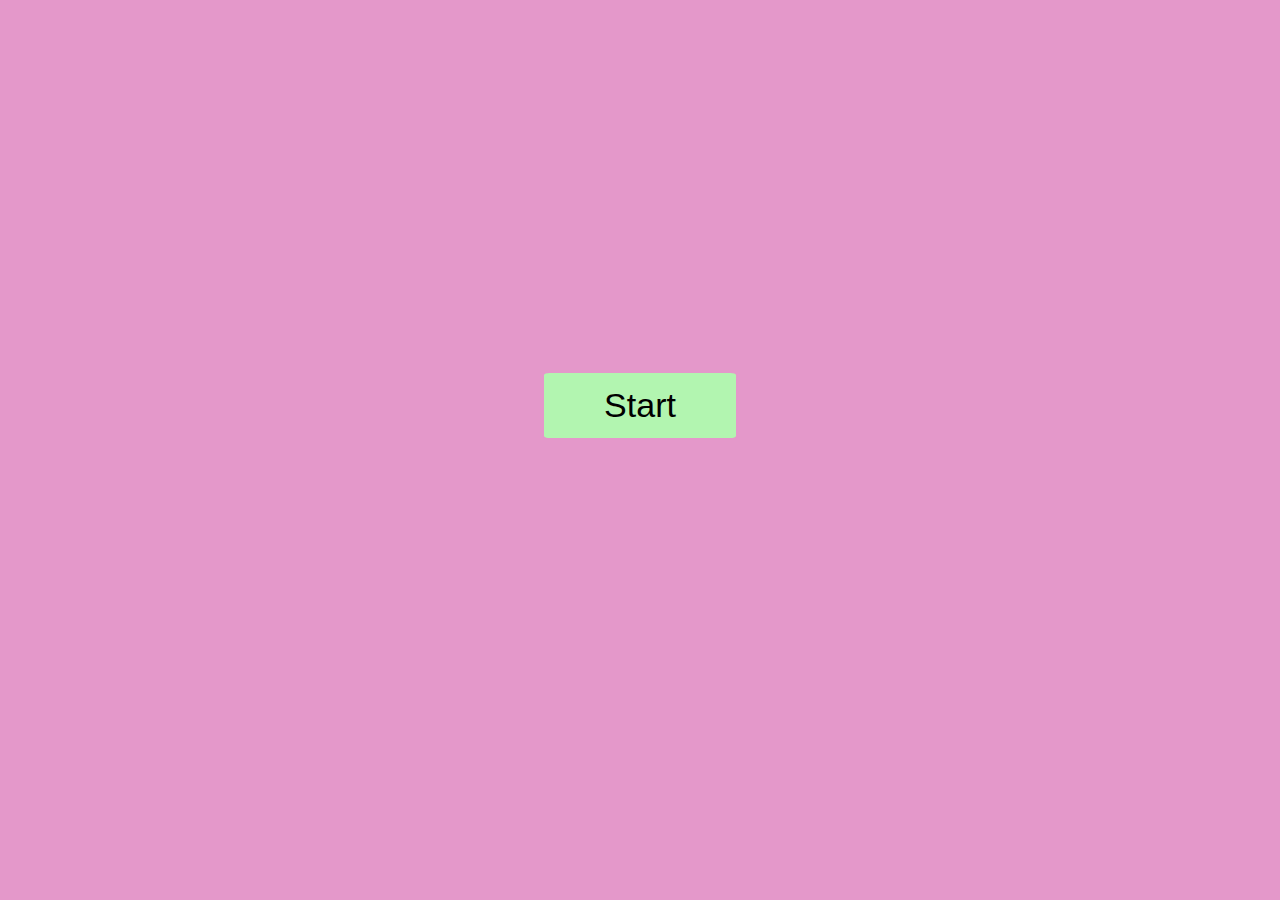
<file: quizz app practice/index.html>
<!DOCTYPE html>
<html lang="en">
<head>
    <meta charset="UTF-8">
    <meta http-equiv="X-UA-Compatible" content="IE=edge">
    <meta name="viewport" content="width=device-width, initial-scale=1.0">
    <title>JS</title>
    <link rel="stylesheet" href="css.css">
    <script defer src="js.js"></script>
</head>
<body>
    <div id="start">Start</div>
    <div id="quiz" style="display: none">
        <div id="question">My Question</div>
        <div id="choice">
            <div class="choice" id="A">My answer A</div>
            <div class="choice" id="B">My answer B</div>
            <div class="choice" id="C">My answer C</div>
            <div class="choice" id="D">My answer D</div>
        </div>
    </div>
    <div id="score" style="display: none">

    </div>

    
</body>
</html>
</file>
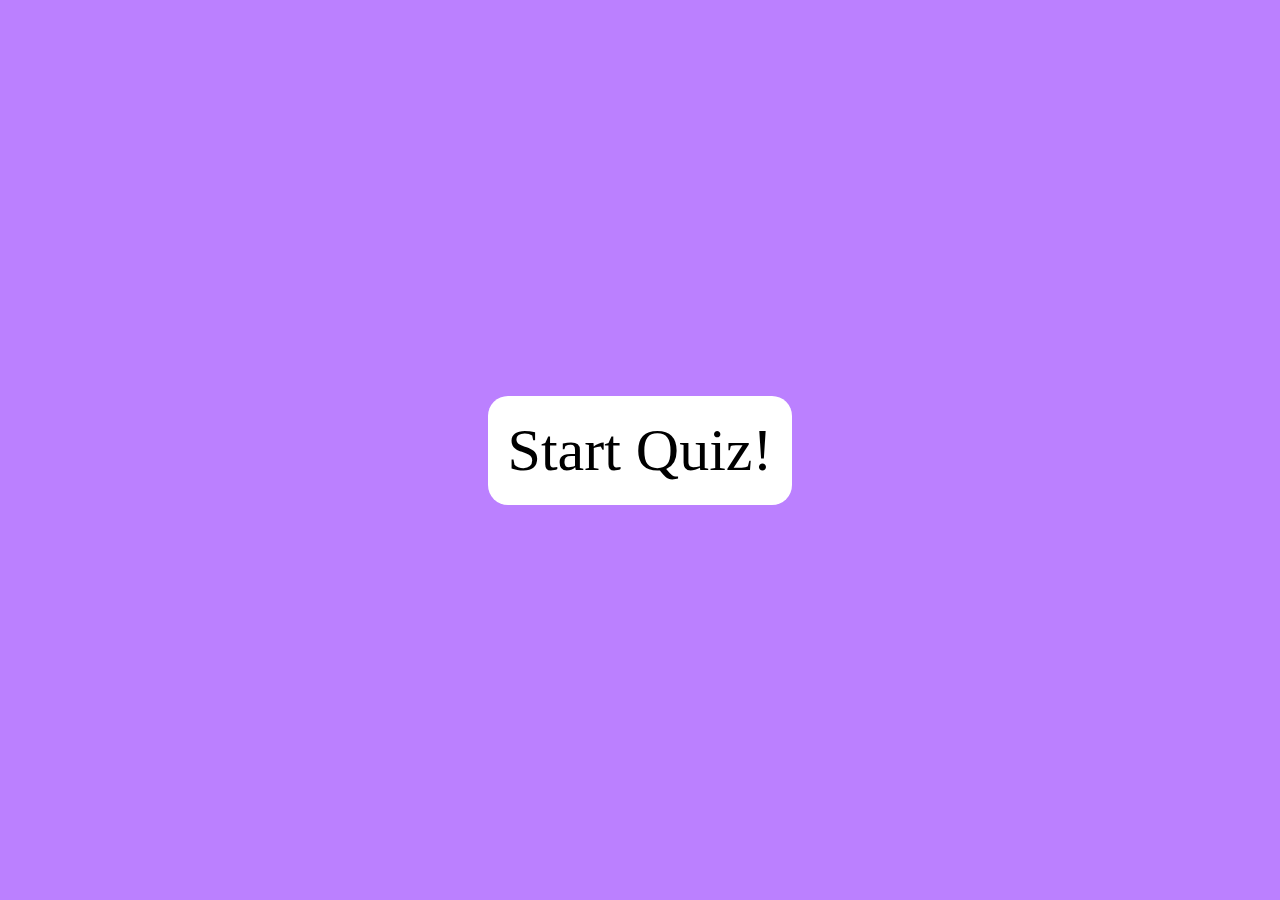
<file: New folder/LEVEL 3 - JS RPLAY QUIZ/index.html>
<!DOCTYPE html>
<html lang="en">
  <head>
    <meta charset="UTF-8" />
    <title>Quiz</title>
    <link rel="stylesheet" href="style.css" />
    <script defer src="quiz.js"></script>
  </head>
  <body>
    <div id="start">Start Quiz!</div>

    <div id="quiz" style="display: none">
      <div id="question">MY QUESTION</div>

      <div id="choices">
        <div class="choice" id="A" onclick="checkAnswer('A')">MY CHOICE A</div>
        <div class="choice" id="B" onclick="checkAnswer('B')">MY CHOICE B</div>
        <div class="choice" id="C" onclick="checkAnswer('C')">MY CHOICE C</div>
        <div class="choice" id="D" onclick="checkAnswer('D')">MY CHOICE D</div>
        <div id="box-space"></div>
      </div>
      
    </div>

    <div id="score" style="display: none">
        <img id="score_img"></img>
        <p  id="score_p"></p>
    </div>
  </body>
</html>
</file>
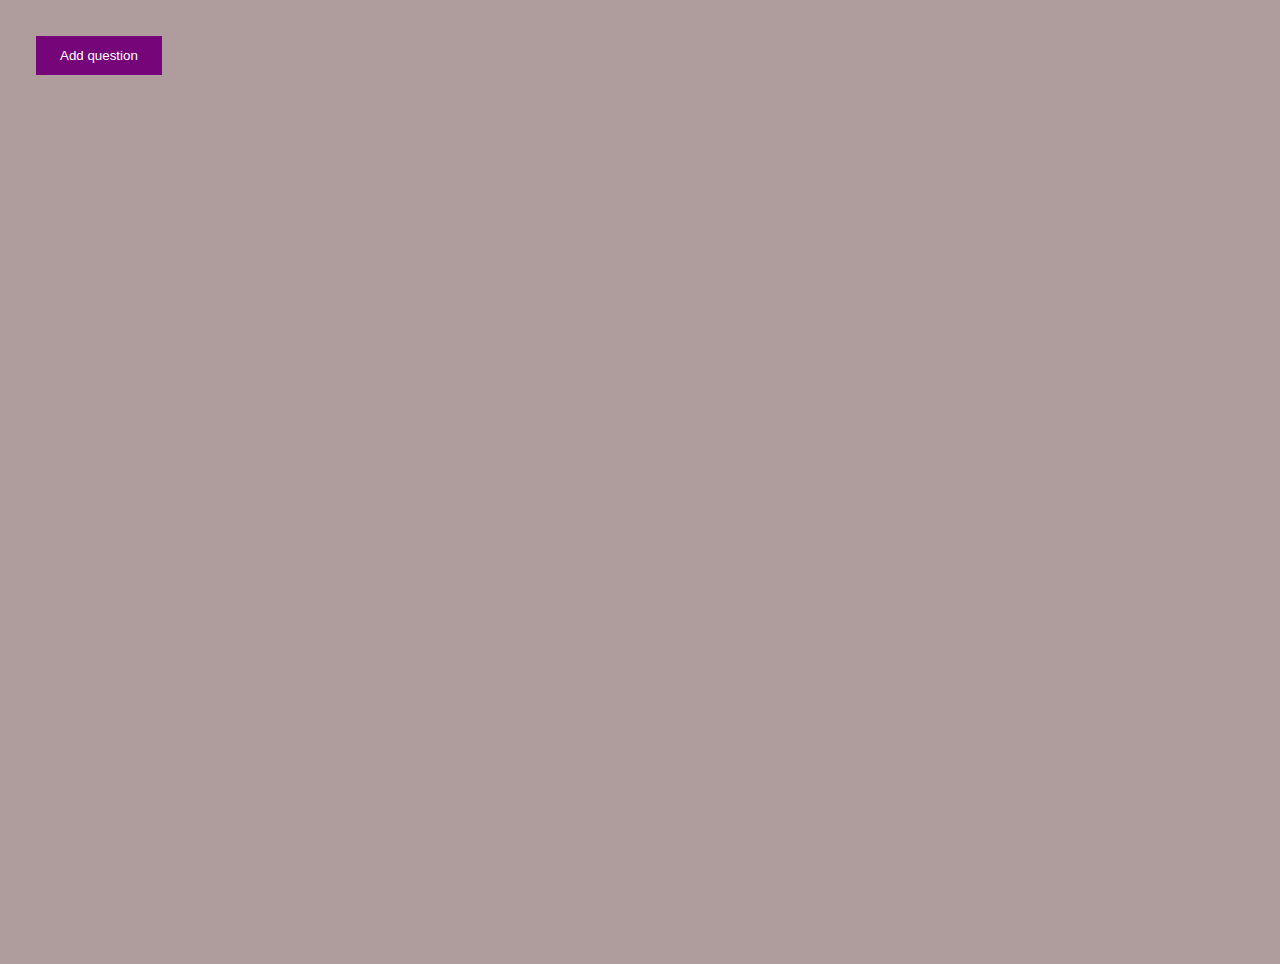
<file: TRY-IT/views/edit/edit.html>
<!DOCTYPE html>
<html lang="en">
  <head>
    <meta charset="UTF-8" />
    <title>Quiz</title>
    <link rel="stylesheet" href="../../css/style.css" />
    <script defer src="edit.js"></script>
  </head>
  <body>
    <div id="questions-view">
      <button onclick="onAddQuestion()">Add question</button>

      <div id="questions-container"></div>
    </div>
  </body>
</html>
</file>
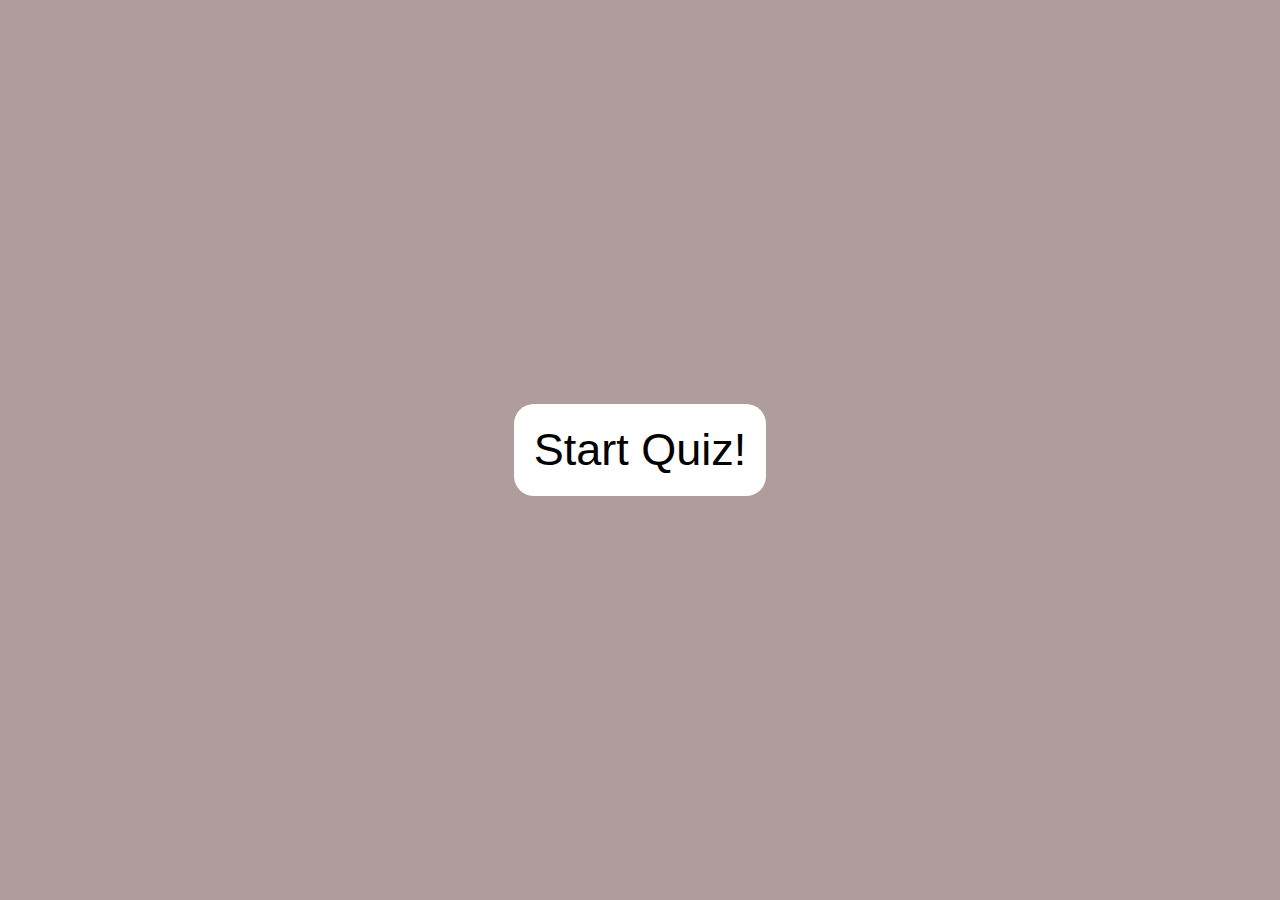
<file: TRY-IT/views/play/play.html>
<!DOCTYPE html>
<html lang="en">
  <head>
    <meta charset="UTF-8" />
    <title>Quiz</title>
    <link rel="stylesheet" href="../../css/style.css" />
    <script defer src="play.js"></script>
  </head>
  <body>
    <div id="play-view">
      <div id="start">Start Quiz!</div>

      <div id="quiz" style="display: none">
        <div id="question">MY QUESTION</div>
  
        <div id="choices">
          <button id="A" onclick="checkAnswer('A')">MY CHOICE A</button>
          <button id="B" onclick="checkAnswer('B')">MY CHOICE B</button>
          <button id="C" onclick="checkAnswer('C')">MY CHOICE C</button>
          <button  id="D" onclick="checkAnswer('D')">MY CHOICE D</button>
        </div>
      </div>
  
      <div id="score" style="display: none">
          <img id="score_img"></img>
          <p  id="score_p"></p>
      </div>
    </div>
  </body>
</html>
</file>
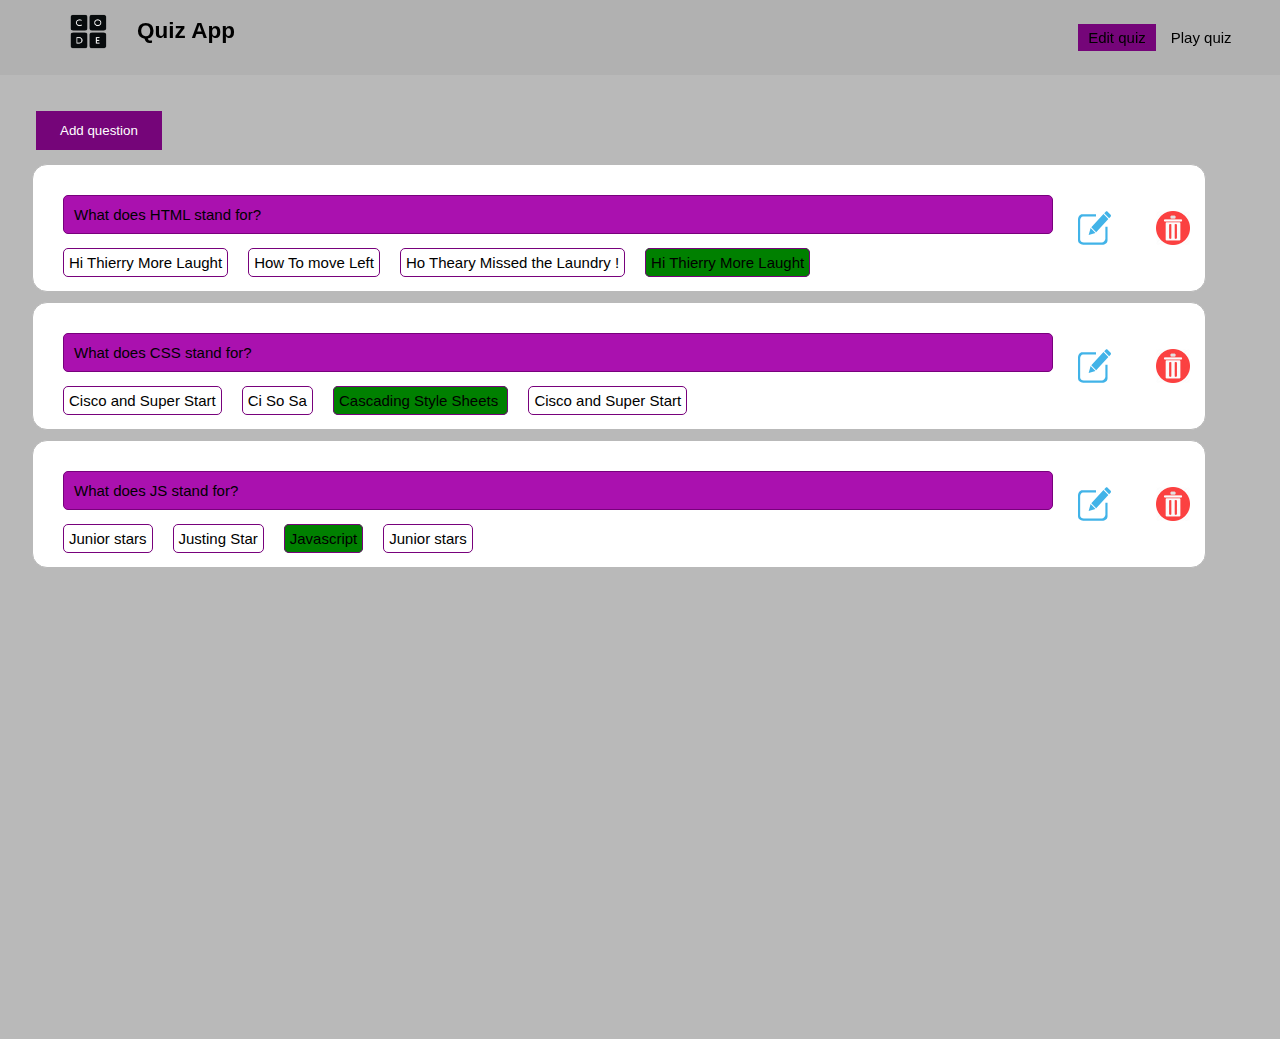
<file: JS REVIEW LAST.project/HAK HIM/views/edit/edit.html>
<!DOCTYPE html>
<html lang="en">
  <head>
    <meta charset="UTF-8" />
    <title>Quiz</title>
    <link rel="stylesheet" href="../../css/style.css" />
    <script defer src="edit.js"></script>
  </head>
  <body>
    <nav>
      <ul>
        <a href="../../index.html"><img src="../../img/logo.png" /></a>
        <h2>Quiz App</h2>
      </ul>
      <ul>
        <li class="active"><a href="edit.html">Edit quiz</a></li>
        <li><a href="../play/play.html">Play quiz</a></li>
      </ul>
    </nav>

    <div id="questions-dialog" style="display: none">
      <dialog open>
        <header>Create new question</header>

        <section>
          <label>Title</label>
          <input id="title" type="text" placeholder="Question title" />

          <label>Answers</label>
          <div class="choice">
            <input id="choiceA" type="text"  placeholder="Answer A" />
            <!-- <input type="radio"  name="radio" id="checkA" value="A" > -->
            
          </div>
          <div class="choice">
            <input id="choiceB" type="text"  placeholder="Answer B" />
            <!-- <input type="radio"  name="radio" id="checkB" value="B"> -->
            
          </div>
          <div class="choice">
            <input id="choiceC" type="text"  placeholder="Answer C" />
            <!-- <input type="radio"  name="radio" id="checkC" value="C"> -->
            
          </div>
          <div class="choice">
            <input id="choiceD" type="text"  placeholder="Answer D" />
            <!-- <input type="radio" name="radio" id="checkD" value="D" > -->
            
          </div>
        </section>
        <select name=""  id="correct_Ans">
          <option value="" selected disabled hidden>Choose the correct Letter</option>
          <option value="A">A</option>
          <option value="B">B</option>
          <option value="C">C</option>
          <option value="D">D</option>
        </select>

        <menu>
          <button onclick="onCancel()">Cancel</button>
          <button id="createEditButton" onclick="onCreate()">Create</button>
        </menu>
      </dialog>
    </div>

    <div id="questions-view">
      <button onclick="onAddQuestion()">Add question</button>

      <div id="questions-container"></div>
    </div>
  </body>
</html>
</file>
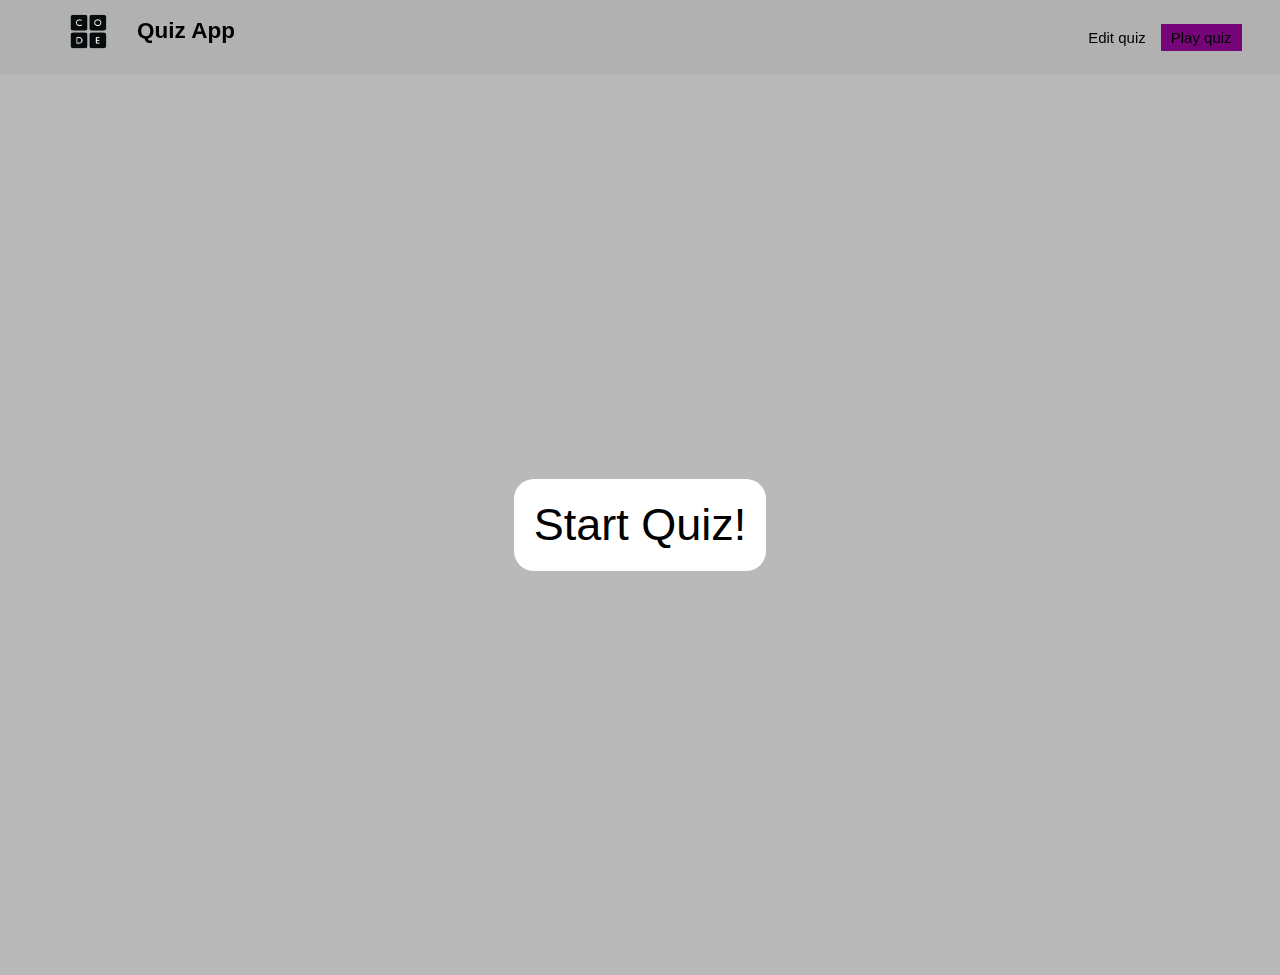
<file: JS REVIEW LAST.project/HAK HIM/views/play/play.html>
<!DOCTYPE html>
<html lang="en">
  <head>
    <meta charset="UTF-8" />
    <title>Quiz</title>
    <link rel="stylesheet" href="../../css/style.css" />
    <script defer src="play.js"></script>
  </head>
  <body>
    <nav>
      <ul>
        <a href="../../index.html"><img src="../../img/logo.png" /></a>
        <h2>Quiz App</h2>
      </ul>
      <ul>
        <li><a href="../edit/edit.html">Edit quiz</a></li>
        <li class="active"><a href="play.html">Play quiz</a></li>
      </ul>
    </nav>


    <div id="play-view">
      <div id="start">Start Quiz!</div>

      <div id="quiz" style="display: none">
        <div id="question">MY QUESTION</div>
  
        <div id="choices">
          <button id="A" onclick="checkAnswer('A')">MY CHOICE A</button>
          <button id="B" onclick="checkAnswer('B')">MY CHOICE B</button>
          <button id="C" onclick="checkAnswer('C')">MY CHOICE C</button>
          <button  id="D" onclick="checkAnswer('D')">MY CHOICE D</button>
        </div>
        <div id="box-space">//score-progress
          <div id="box"></div>//score-progress value
        </div>
      </div>
  
      <div id="score" style="display: none">
          <img id="score_img"></img>
          <p  id="score_p"></p>
      </div>
    </div>
  </body>
</html>
</file>
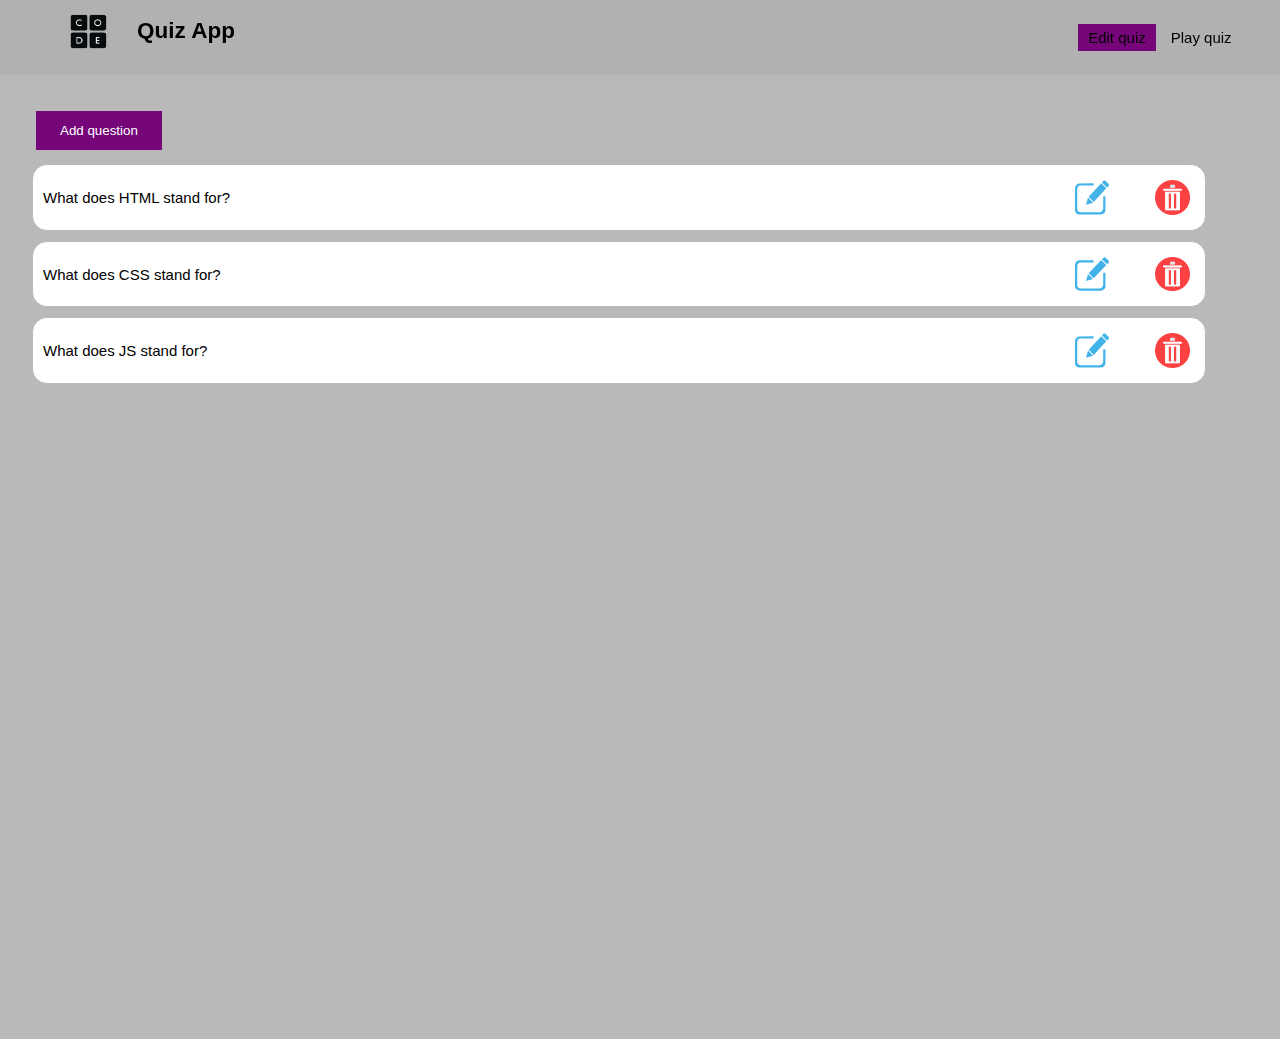
<file: JS REVIEW LAST.project/START/views/edit/edit.html>
<!DOCTYPE html>
<html lang="en">
  <head>
    <meta charset="UTF-8" />
    <title>Quiz</title>
    <link rel="stylesheet" href="../../css/style.css" />
    <script defer src="edit.js"></script>
  </head>
  <body>
    <nav>
      <ul>
        <a href="../../index.html"><img src="../../img/logo.png" /></a>
        <h2>Quiz App</h2>
      </ul>
      <ul>
        <li class="active"><a href="edit.html">Edit quiz</a></li>
        <li><a href="../play/play.html">Play quiz</a></li>
      </ul>
    </nav>

    <div id="questions-dialog" style="display: none">
      <dialog open>
        <header>Create new question</header>

        <section>
          <label>Title</label>
          <input id="title" type="text" placeholder="Question title" />

          <label>Answers</label>
          <input id="choiceA" type="text" placeholder="Answer A" />
          <input id="choiceB" type="text" placeholder="Answer B" />
          <input id="choiceC" type="text" placeholder="Answer C" />
          <input id="choiceD" type="text" placeholder="Answer D" />
        </section>

        <menu>
          <button onclick="onCancel()">Cancel</button>
          <button id="createEditButton" onclick="onCreate()">Create</button>
        </menu>
      </dialog>
    </div>

    <div id="questions-view">
      <button onclick="onAddQuestion()">Add question</button>

      <div id="questions-container"></div>
    </div>
  </body>
</html>
</file>
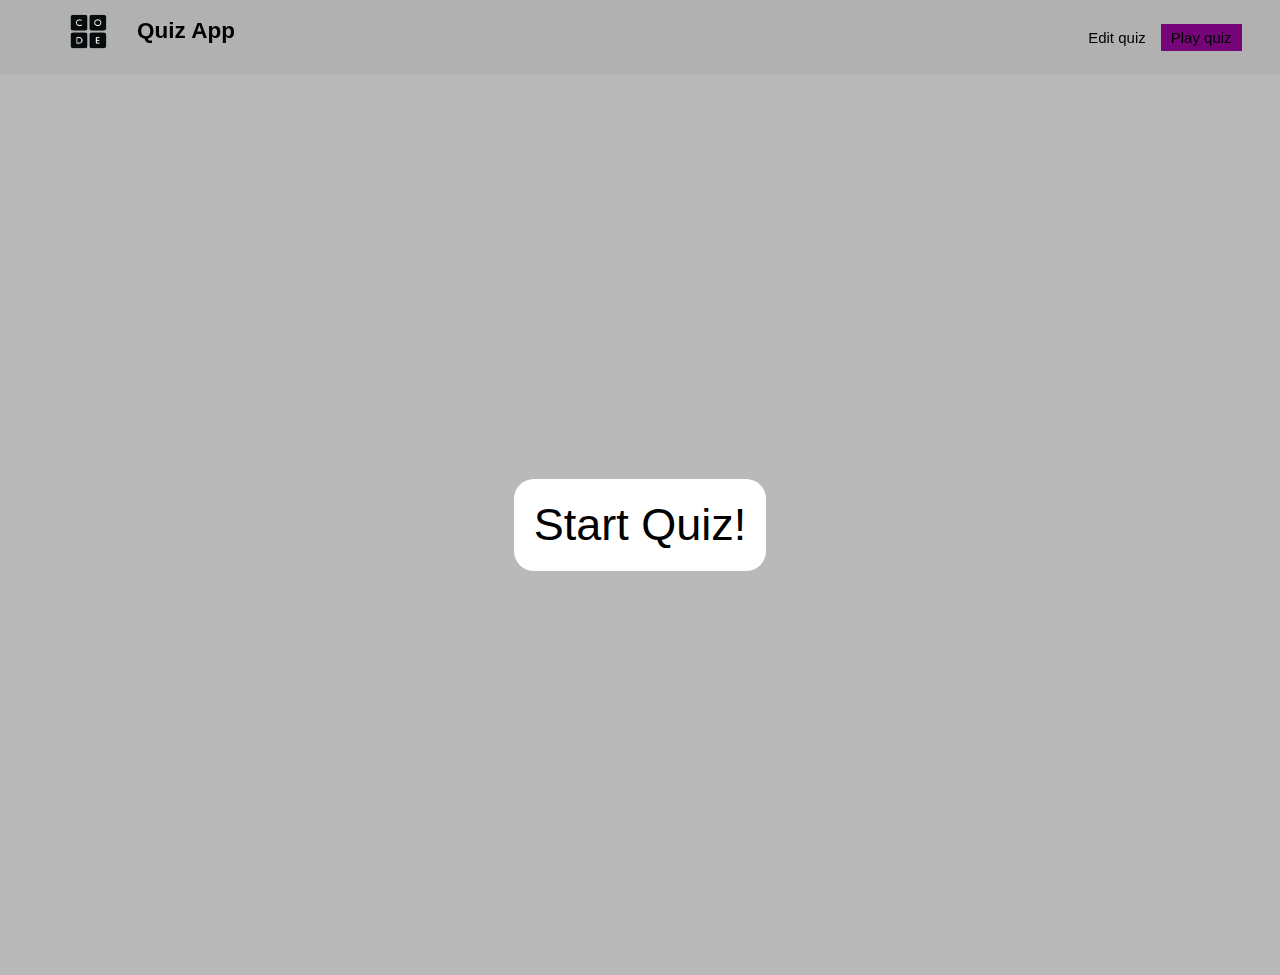
<file: JS REVIEW LAST.project/START/views/play/play.html>
<!DOCTYPE html>
<html lang="en">
  <head>
    <meta charset="UTF-8" />
    <title>Quiz</title>
    <link rel="stylesheet" href="../../css/style.css" />
    <script defer src="play.js"></script>
  </head>
  <body>
    <nav>
      <ul>
        <a href="../../index.html"><img src="../../img/logo.png" /></a>
        <h2>Quiz App</h2>
      </ul>
      <ul>
        <li><a href="../edit/edit.html">Edit quiz</a></li>
        <li class="active"><a href="play.html">Play quiz</a></li>
      </ul>
    </nav>


    <div id="play-view">
      <div id="start">Start Quiz!</div>

      <div id="quiz" style="display: none">
        <div id="question">MY QUESTION</div>
  
        <div id="choices">
          <button id="A" onclick="checkAnswer('A')">MY CHOICE A</button>
          <button id="B" onclick="checkAnswer('B')">MY CHOICE B</button>
          <button id="C" onclick="checkAnswer('C')">MY CHOICE C</button>
          <button  id="D" onclick="checkAnswer('D')">MY CHOICE D</button>
        </div>
      </div>
  
      <div id="score" style="display: none">
          <img id="score_img"></img>
          <p  id="score_p"></p>
      </div>
    </div>
  </body>
</html>
</file>
<file: quizz app practice/css.css>
body{
  margin: 0;
  padding: 0;
  font-family: sans-serif;
  font-size: 34px;
  height: 90vh;
  width: 100%;
  display: flex;
  justify-content: center;
  align-items: center;
  background: rgb(228, 152, 202);
}
#start{
  background-color: rgb(178, 245, 176);
  padding: 13px;
  width: 15%;
  text-align: center;
  box-sizing: border-box;
  border-radius: 3%;
  cursor: pointer;

}
</file>
<file: New folder/LEVEL 3 - JS RPLAY QUIZ/style.css>
body {
  padding: 0;
  margin: 0;
  display: flex;
  width: 100vw;
  height: 100vh;
  justify-content: center;
  align-items: center;
  background-color: rgb(187, 128, 255);
  font-size: 20px;
  font-family: calibri;
  box-sizing: border-box;
}

#start {
  background-color: white;
  border-radius: 20px;
  padding: 20px;
  font-size: 300%;
  cursor: pointer;
}

#quiz {
  width: 800px;
  max-width: 80%;
  background-color: white;
  border-radius: 20px;
  padding: 10px;
}

#question {
  display: flex;
  justify-content: center;
  align-items: center;
}

#choices {
  display: grid;
  grid-template-columns: repeat(2, auto);
  gap: 10px;
  margin: 20px 0;
  justify-content: center;
  align-items: center;
}

.choice {
  display: inline-block;

  text-align: center;
  border: 1px solid grey;
  border-radius: 5px;
  cursor: pointer;
  padding: 5px;
}
.choice:hover {
  border: 1px solid rgb(15, 15, 15);
}

#scoreContainer {
  display: flex;
  justify-content: center;
  align-items: center;
}

#box-space{
  margin-top: 30px;
  width: 200%;
  height: 10px;
  background: rgb(231, 80, 80);
}
</file>
<file: TRY-IT/css/style.css>
:root {
  --main-color: #750579;
  --main-color-light: rgb(175, 157, 157);
  --grey-color: #b6b6b6;
}

/* --------------- COMMON STYLE   ------------------------------------   */

body {
  padding: 0;
  margin: 0;
  font-size: 15px;
  font-family: sans-serif;
  box-sizing: border-box;
}

button {
  margin: 0.25rem;
  padding: 0.75rem 1.5rem;
  font-family: inherit;
  background-color: var(--main-color);
  border: 0px;
  color: white;
  cursor: pointer;
}

button:hover,
button:active {
  background-color: var(--grey-color);
}

.button {
  display: inline-block;
  text-align: center;
  background-color: white;
  border: 1px solid grey;
  border-radius: 5px;
  cursor: pointer;
  padding: 10px;
}
.button:hover {
  border: 1px solid rgb(15, 15, 15);
  background-color: rgb(233, 233, 233);
}

/* --------------- PLAY VIEW    --------------------- ---------------   */

#play-view {
  background-color: var(--main-color-light);

  display: flex;
  justify-content: center;
  align-items: center;
  width: 100vw;
  height: 100vh;
}

#start {
  background-color: white;
  border-radius: 20px;
  padding: 20px;
  font-size: 300%;
  cursor: pointer;
}

#quiz {
  width: 50%;
  max-width: 80%;
  background-color: white;
  border-radius: 20px;
  padding: 10px;
}

#score {
  display: flex;
  justify-content: center;
  align-items: center;
}

#question {
  display: flex;
  justify-content: center;
  align-items: center;
}

#choices {
  display: grid;
  grid-template-columns: repeat(2, auto);
  gap: 10px;
  margin: 20px 0;
  justify-content: center;
  align-items: center;
}

/* --------------- EDIT VIEW STYLE   ---------------   */
#questions-view {
  background-color: var(--main-color-light);
  padding: 2rem;
  width: 100vw;
  height: 100vh;
}

#edit-buttons {
  display: flex;
  justify-content: flex-end;
}

.card {
  display: flex;
  justify-content: space-between;
  align-items: center;
  width: 90%;
  margin: 10px 0;
  padding: 10px;

  border: 1px solid var(--main-color-light);
  background-color: white;
  border-radius: 15px;
}

.question-info {
  width: 60%;
  display: flex;
  flex-direction: column;
}

.actions {
  width: 10%;
  display: flex;
  justify-content: space-between;
  padding: 5px;
  cursor: pointer;
}
.actions img {
  width: 30%;
}
</file>
<file: JS REVIEW LAST.project/HAK HIM/css/style.css>
:root {
  --main-color: #750579;
  --main-color-light: rgb(185, 185, 185);
  --grey-color: #b6b6b6;
}

/* --------------- COMMON STYLE   ------------------------------------   */

body {
  padding: 0;
  margin: 0;
  font-size: 15px;
  font-family: sans-serif;
  box-sizing: border-box;
}

button {
  margin: 0.25rem;
  padding: 0.75rem 1.5rem;
  font-family: inherit;
  background-color: var(--main-color);
  border: 0px;
  color: white;
  cursor: pointer;
}

button:hover,
button:active {
  background-color: var(--grey-color);
}

.button {
  display: inline-block;
  text-align: center;
  background-color: white;
  border: 1px solid grey;
  border-radius: 5px;
  cursor: pointer;
  padding: 10px;
}
.button:hover {
  border: 1px solid rgb(15, 15, 15);
  background-color: rgb(233, 233, 233);
}

/* --------------- WELCOME VIEW    --------------------- ---------------   */

#welcome {
  display: flex;
  justify-content: center;
  align-items: center;
  width: 100vw;
  height: 100vh;
}
/* --------------- PLAY VIEW    --------------------- ---------------   */

#play-view {
  background-color: var(--main-color-light);

  display: flex;
  justify-content: center;
  align-items: center;
  width: 100vw;
  height: 100vh;
}

#start {
  background-color: white;
  border-radius: 20px;
  padding: 20px;
  font-size: 300%;
  cursor: pointer;
}

#quiz {
  width: 50%;
  max-width: 80%;
  background-color: white;
  border-radius: 20px;
  padding: 10px;
}

#score {
  display: flex;
  justify-content: center;
  align-items: center;
 
}

#question {
  display: flex;
  justify-content: center;
  align-items: center;
}

#choices {
  display: grid;
  grid-template-columns: repeat(2, auto);
  gap: 10px;
  margin: 20px 0;
  justify-content: center;
  align-items: center;
}

/* --------------- EDIT VIEW STYLE   ---------------   */
#questions-view {
  background-color: var(--main-color-light);
  padding: 2rem;
  width: 100vw;
  height: 100vh;
}

#edit-buttons {
  display: flex;
  justify-content: flex-end;
}

.card {
  display: flex;
  justify-content: space-between;
  align-items: center;
  width: 90%;
  margin: 10px 0;
  padding: 10px;

  border: 1px solid var(--main-color-light);
  background-color: white;
  border-radius: 15px;
}
.title{
  padding: 10px;
  background-color: #aa11af;
  margin-bottom: 20px;
}
span{
  border: 1px solid #78017c;
  margin: 10px 10px;
  padding:  5px;
  border-radius: 5px;
}
.question-info {
  width: 90%;
  display: flex;
  flex-direction: column;
  margin: 10px;
  
}

.actions {
  width: 10%;
  display: flex;
  justify-content: space-between;
  padding: 5px;
  cursor: pointer;
}
.actions img {
  width: 30%;
}

/* ----------------------------- DIALOG   --------------------------   */

#questions-dialog {
  position: fixed;
  top: 0;
  left: 0;
  height: 100vh;
  width: 100%;
  background-color: rgba(0, 0, 0, 0.75);
  z-index: 10;
}
#correct_Ans{
  margin-left: 20px;
}
dialog {
  position: fixed;
  top: 10vh;
  left: 20%;
  width: 60%;
  z-index: 100;
  border-radius: 12px;
  border: none;
  box-shadow: 0 2px 8px rgba(0, 0, 0, 0.26);
  padding: 0;
  margin: 0;
  overflow: hidden;
}

dialog header {
  background-color: var(--main-color);
  color: white;
  font-size: 1.25rem;
  width: 100%;
  padding: 1rem;
}

dialog section {
  padding: 1rem;
}

dialog menu {
  padding: 1rem;
  display: flex;
  justify-content: flex-end;
  margin: 0;
}

dialog label {
  font-weight: bold;
  display: block;
  margin-top: 1rem;
  margin-bottom: 0.5rem;
}

input {
  display: block;
  width: 100%;
  border: 1px solid #ccc;
  font-size: 1.1rem;
  margin-top: 0.5rem;
  margin-bottom: 0.5rem;
  border: none;
}
.choice{
  display: flex;
  justify-content: space-around;
  align-items: center;
  border: 1px solid rgb(173, 171, 171);
  margin: 5px;
  padding: 0 10px ;
}
.choice input[type="radio"] {
  width: 1.6em;
  height: 1.6em;

}

input:focus {
  background-color: #f0e6fd;
  outline: none;
  border-color: var(--main-color-light);
}

/* ----------------------------- MENU (THX GROUP 8 !)   --------------------------   */

nav {
  display: flex;
  justify-content: space-between;
  align-items: center;
  background-color: rgba(128, 128, 128, 0.61);
  position: sticky;
  top: 0;
}

ul img {
  margin-left: 30px;
}

ul > h2 {
  margin-left: 30px;
}

nav img {
  width: 37px;
  height: 37px;
  cursor: pointer;
}

ul {
  display: flex;
  margin-top: 1%;
  margin-right: 3%;
  margin-bottom: 1%;
}

ul li {
  list-style: none;
  padding: 5px 10px;
  margin-left: 5px;
  cursor: pointer;
}

ul li a {
  text-decoration: none;
  color: rgb(0, 0, 0);
}
ul li:hover {
  background-color: var(--main-color-light);
  border: none;
}

.active {
  background-color: var(--main-color);
  color: white;
}

ul h2 {
  margin-top: 5px;
}

/* increasBar */

#box-space {
  width: 100%;
  height: 2vh;
  border: 1px solid ;
  box-sizing: border-box;
  margin-bottom: 10px;
  position: relative;
  padding: 10px;
  display: flex;
  justify-content: center;
  align-items: center;
}
#box {
  box-sizing: border-box;
  background: var(--main-color);
  position: absolute;
  width: 0px;
  height: 20px;
  left: 0px;
}
</file>
<file: JS REVIEW LAST.project/START/css/style.css>
:root {
  --main-color: #750579;
  --main-color-light: rgb(185, 185, 185);
  --grey-color: #b6b6b6;
}

/* --------------- COMMON STYLE   ------------------------------------   */

body {
  padding: 0;
  margin: 0;
  font-size: 15px;
  font-family: sans-serif;
  box-sizing: border-box;
}

button {
  margin: 0.25rem;
  padding: 0.75rem 1.5rem;
  font-family: inherit;
  background-color: var(--main-color);
  border: 0px;
  color: white;
  cursor: pointer;
}

button:hover,
button:active {
  background-color: var(--grey-color);
}

.button {
  display: inline-block;
  text-align: center;
  background-color: white;
  border: 1px solid grey;
  border-radius: 5px;
  cursor: pointer;
  padding: 10px;
}
.button:hover {
  border: 1px solid rgb(15, 15, 15);
  background-color: rgb(233, 233, 233);
}

/* --------------- WELCOME VIEW    --------------------- ---------------   */

#welcome {
  display: flex;
  justify-content: center;
  align-items: center;
  width: 100vw;
  height: 100vh;
}
/* --------------- PLAY VIEW    --------------------- ---------------   */

#play-view {
  background-color: var(--main-color-light);

  display: flex;
  justify-content: center;
  align-items: center;
  width: 100vw;
  height: 100vh;
}

#start {
  background-color: white;
  border-radius: 20px;
  padding: 20px;
  font-size: 300%;
  cursor: pointer;
}

#quiz {
  width: 50%;
  max-width: 80%;
  background-color: white;
  border-radius: 20px;
  padding: 10px;
}

#score {
  display: flex;
  justify-content: center;
  align-items: center;
}

#question {
  display: flex;
  justify-content: center;
  align-items: center;
}

#choices {
  display: grid;
  grid-template-columns: repeat(2, auto);
  gap: 10px;
  margin: 20px 0;
  justify-content: center;
  align-items: center;
}

/* --------------- EDIT VIEW STYLE   ---------------   */
#questions-view {
  background-color: var(--main-color-light);
  padding: 2rem;
  width: 100vw;
  height: 100vh;
}

#edit-buttons {
  display: flex;
  justify-content: flex-end;
}

.card {
  display: flex;
  justify-content: space-between;
  align-items: center;
  width: 90%;
  margin: 10px 0;
  padding: 10px;

  border: 1px solid var(--main-color-light);
  background-color: white;
  border-radius: 15px;
}

.question-info {
  width: 60%;
  display: flex;
  flex-direction: column;
}

.actions {
  width: 10%;
  display: flex;
  justify-content: space-between;
  padding: 5px;
  cursor: pointer;
}
.actions img {
  width: 30%;
}

/* ----------------------------- DIALOG   --------------------------   */

#questions-dialog {
  position: fixed;
  top: 0;
  left: 0;
  height: 100vh;
  width: 100%;
  background-color: rgba(0, 0, 0, 0.75);
  z-index: 10;
}

dialog {
  position: fixed;
  top: 10vh;
  left: 20%;
  width: 60%;
  z-index: 100;
  border-radius: 12px;
  border: none;
  box-shadow: 0 2px 8px rgba(0, 0, 0, 0.26);
  padding: 0;
  margin: 0;
  overflow: hidden;
}

dialog header {
  background-color: var(--main-color);
  color: white;
  font-size: 1.25rem;
  width: 100%;
  padding: 1rem;
}

dialog section {
  padding: 1rem;
}

dialog menu {
  padding: 1rem;
  display: flex;
  justify-content: flex-end;
  margin: 0;
}

dialog label {
  font-weight: bold;
  display: block;
  margin-top: 1rem;
  margin-bottom: 0.5rem;
}

input {
  display: block;
  width: 100%;
  border: 1px solid #ccc;
  font-size: 1.1rem;
  margin-top: 0.5rem;
  margin-bottom: 0.5rem;
}

input:focus {
  background-color: #f0e6fd;
  outline: none;
  border-color: var(--main-color-light);
}

/* ----------------------------- MENU (THX GROUP 8 !)   --------------------------   */

nav {
  display: flex;
  justify-content: space-between;
  align-items: center;
  background-color: rgba(128, 128, 128, 0.61);
  position: sticky;
  top: 0;
}

ul img {
  margin-left: 30px;
}

ul > h2 {
  margin-left: 30px;
}

nav img {
  width: 37px;
  height: 37px;
  cursor: pointer;
}

ul {
  display: flex;
  margin-top: 1%;
  margin-right: 3%;
  margin-bottom: 1%;
}

ul li {
  list-style: none;
  padding: 5px 10px;
  margin-left: 5px;
  cursor: pointer;
}

ul li a {
  text-decoration: none;
  color: rgb(0, 0, 0);
}
ul li:hover {
  background-color: var(--main-color-light);
  border: none;
}

.active {
  background-color: var(--main-color);
  color: white;
}

ul h2 {
  margin-top: 5px;
}
</file>
